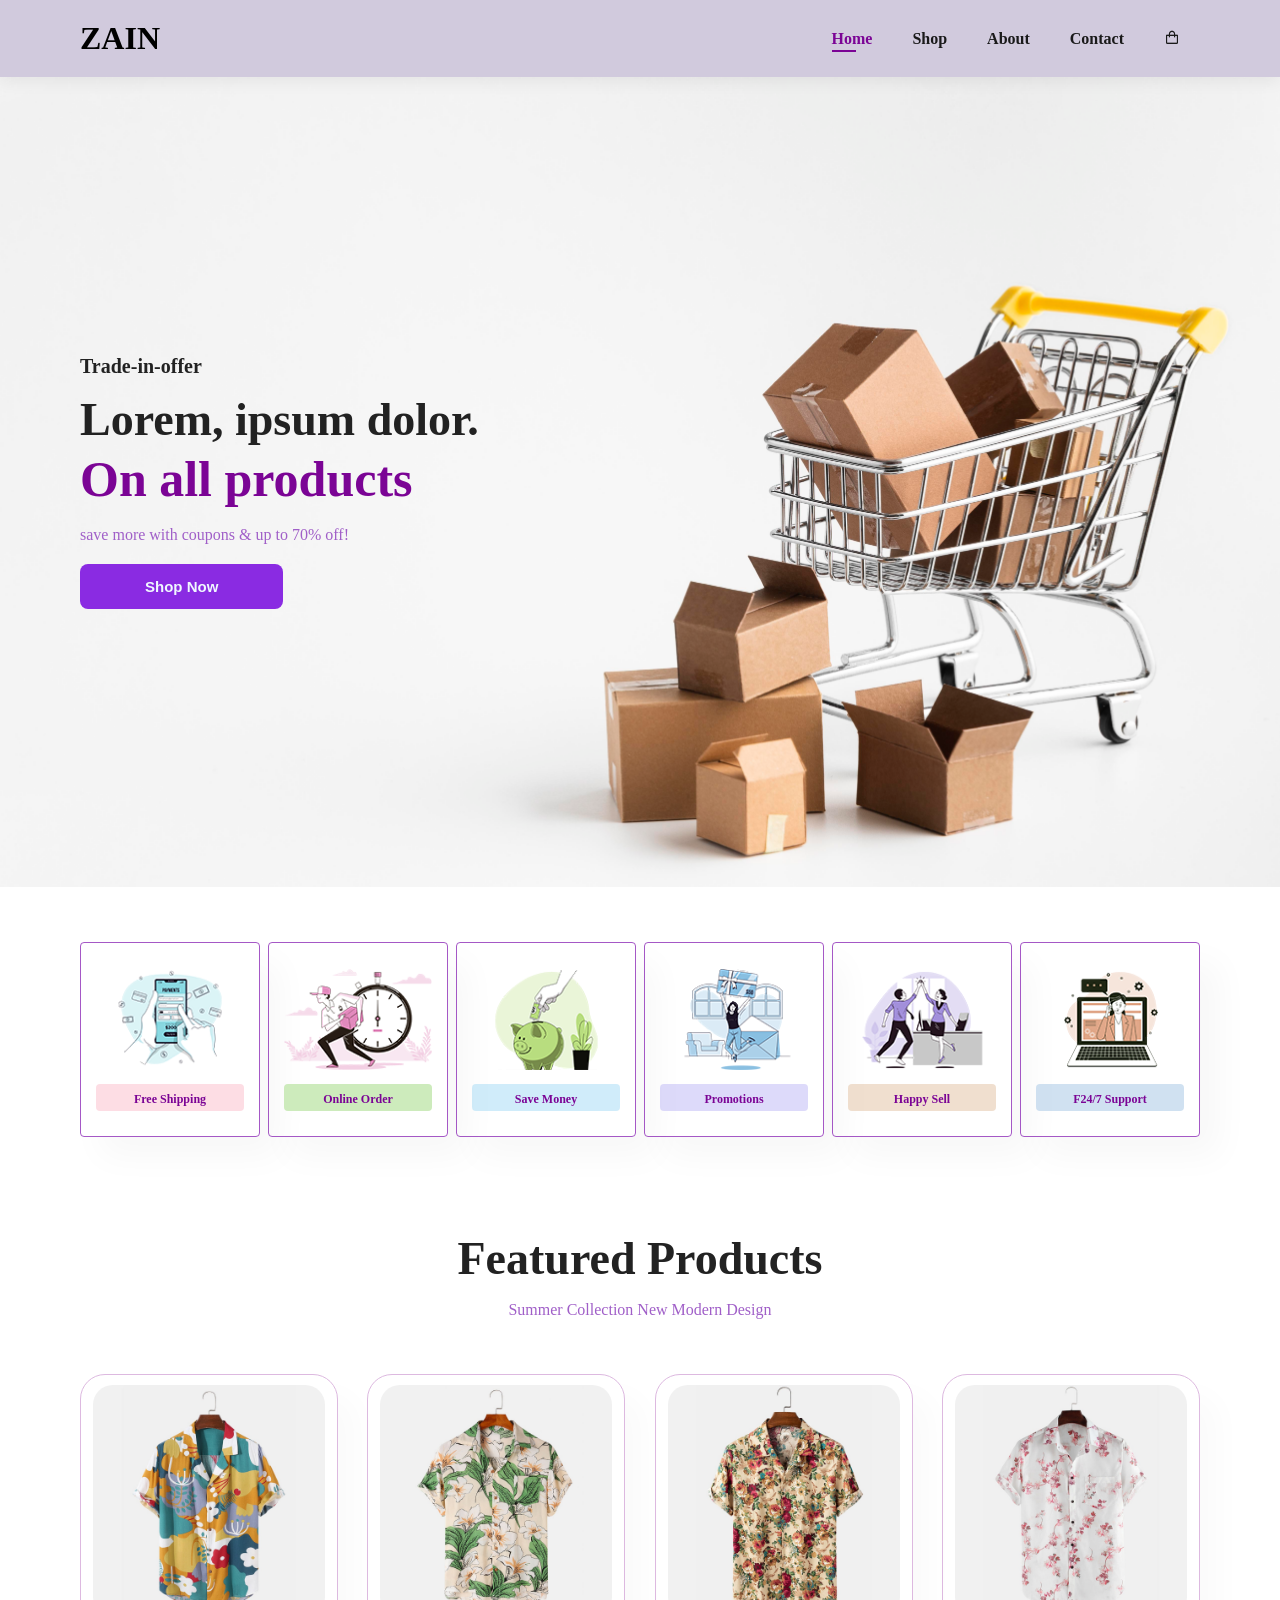
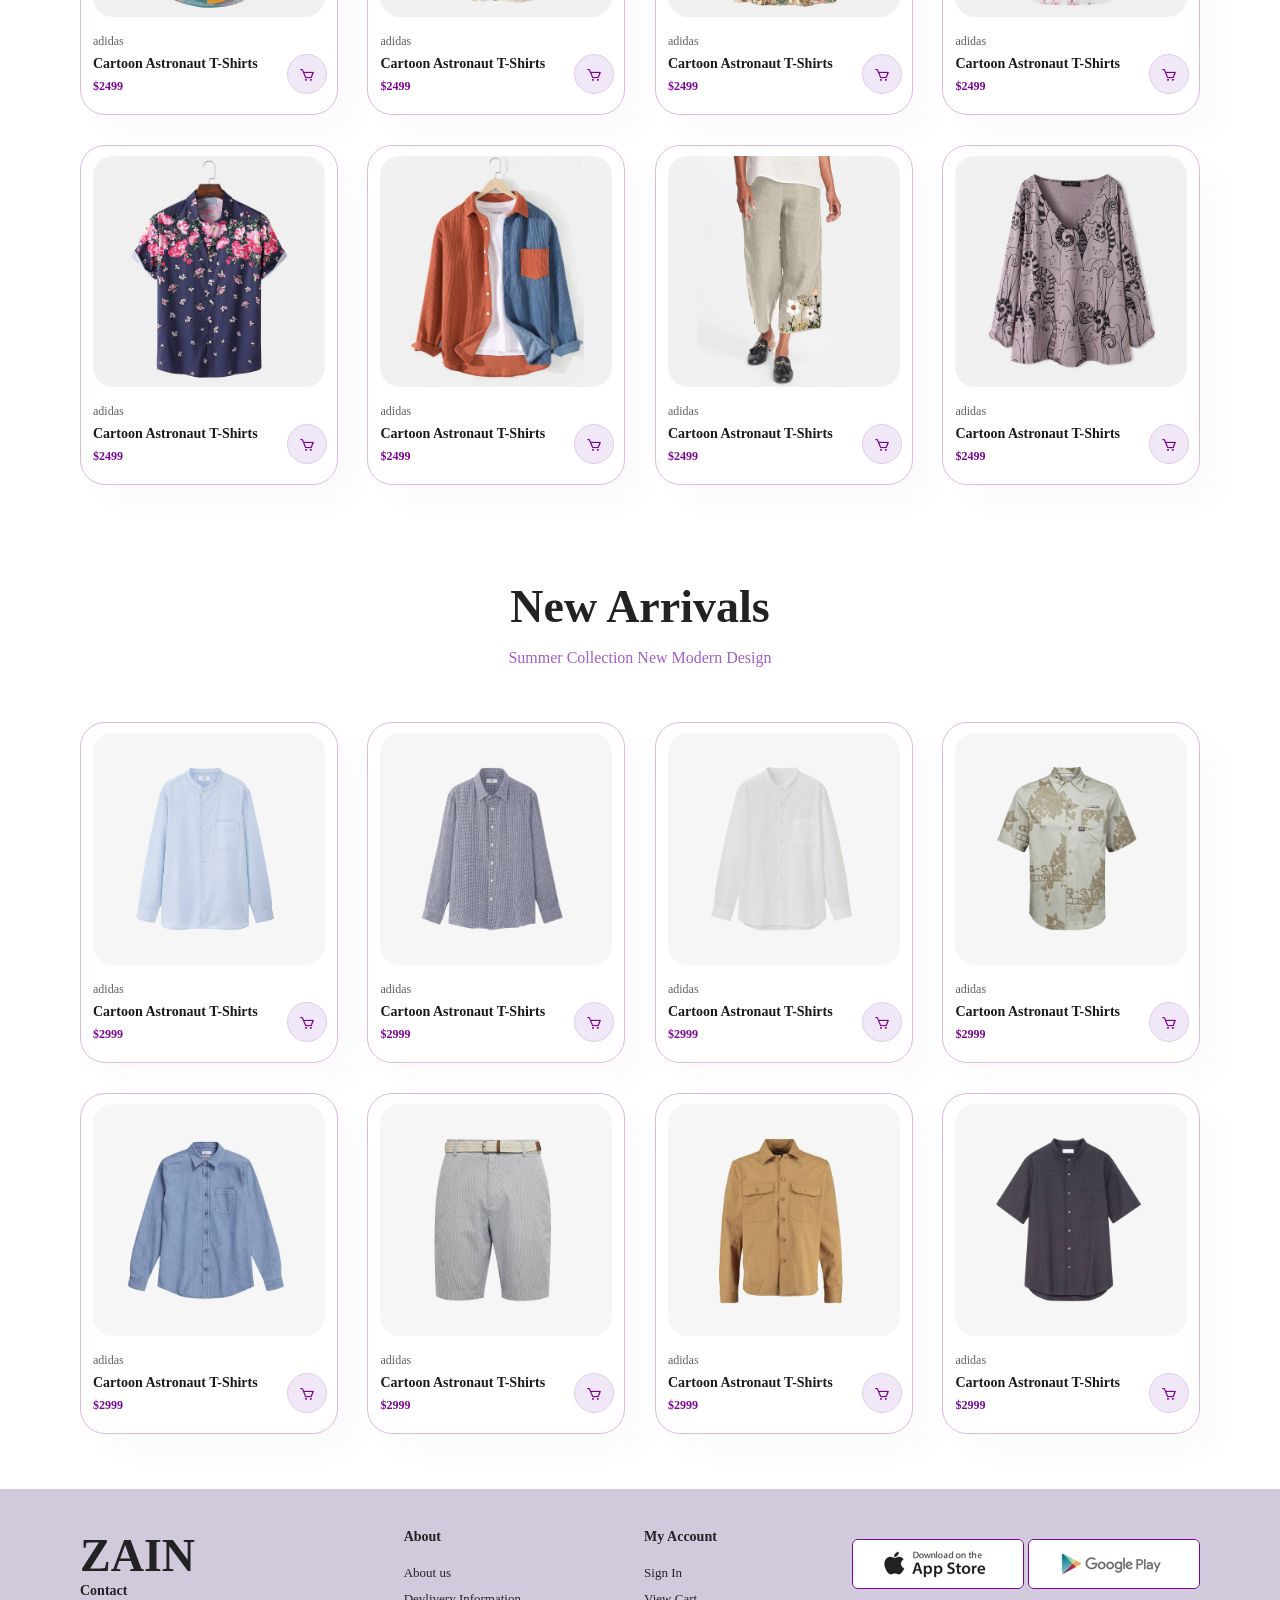
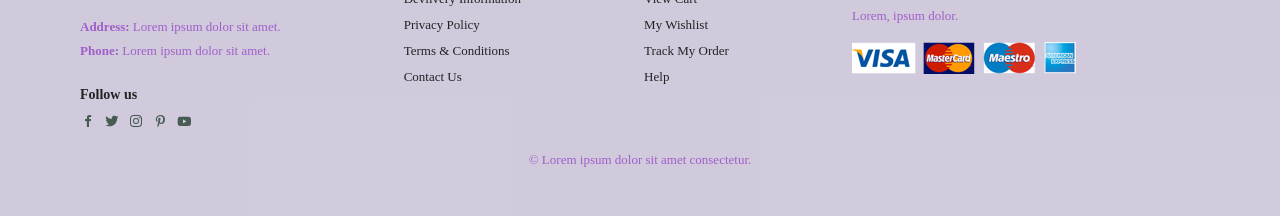
<file: index.html>
<!doctype html>
<html lang="en">
  <head>
    <meta charset="UTF-8" />
    <title>ZAIN STORE - HOME</title>
    <link
      rel="stylesheet"
      href="https://cdn.jsdelivr.net/npm/boxicons@latest/css/boxicons.min.css"
    />
    <link rel="stylesheet" href="style.css" />
  </head>

  <body>
    <section id="header">
      <h3 style="font-size: xx-large">ZAIN</h3>

      <div>
        <ul id="navbar">
          <li><a class="active" href="index.html">Home</a></li>
          <li><a href="shop.html">Shop</a></li>
          <li><a href="about.html">About</a></li>
          <li><a href="contact.html">Contact</a></li>
          <li id="lg-bag">
            <a href="cart.html"><i class="bx bx-shopping-bag"></i></a>
          </li>
          <a href="#" id="close"><i class="bx bx-x"></i></a>
        </ul>
      </div>
      <div id="mobile">
        <a href="cart.html"><i class="bx bx-shopping-bag"></i></a>
        <i id="bar" class="bx bx-menu"></i>
      </div>
    </section>

    <section id="main">
      <h4>Trade-in-offer</h4>
      <h2>Lorem, ipsum dolor.</h2>
      <h1>On all products</h1>
      <p>save more with coupons & up to 70% off!</p>
      <button
        class="btn"
        style="
          background-color: blueviolet;
          border-radius: 8px;
          color: aliceblue;
        "
      >
        Shop Now
      </button>
    </section>

    <section id="feature" class="section-p1">
      <div class="fe-box">
        <img src="img/features/f1.png" alt="" />
        <h6>Free Shipping</h6>
      </div>
      <div class="fe-box">
        <img src="img/features/f2.png" alt="" />
        <h6>Online Order</h6>
      </div>
      <div class="fe-box">
        <img src="img/features/f3.png" alt="" />
        <h6>Save Money</h6>
      </div>
      <div class="fe-box">
        <img src="img/features/f4.png" alt="" />
        <h6>Promotions</h6>
      </div>
      <div class="fe-box">
        <img src="img/features/f5.png" alt="" />
        <h6>Happy Sell</h6>
      </div>
      <div class="fe-box">
        <img src="img/features/f6.png" alt="" />
        <h6>F24/7 Support</h6>
      </div>
    </section>

    <section id="product1" class="section-p1">
      <h2>Featured Products</h2>
      <p>Summer Collection New Modern Design</p>
      <div class="pro-container">
        <div class="pro">
          <img class="shirt" src="img/products/f1.jpg" alt="" />
          <div class="des">
            <span>adidas</span>
            <h5>Cartoon Astronaut T-Shirts</h5>

            <h4>$2499</h4>
          </div>
          <a href="#"><i class="bx bx-cart cart"></i></a>
        </div>
        <div class="pro">
          <img class="shirt" src="img/products/f2.jpg" alt="" />
          <div class="des">
            <span>adidas</span>
            <h5>Cartoon Astronaut T-Shirts</h5>

            <h4>$2499</h4>
          </div>
          <a href="#"><i class="bx bx-cart cart"></i></a>
        </div>
        <div class="pro">
          <img class="shirt" src="img/products/f3.jpg" alt="" />
          <div class="des">
            <span>adidas</span>
            <h5>Cartoon Astronaut T-Shirts</h5>

            <h4>$2499</h4>
          </div>
          <a href="#"><i class="bx bx-cart cart"></i></a>
        </div>
        <div class="pro">
          <img class="shirt" src="img/products/f4.jpg" alt="" />
          <div class="des">
            <span>adidas</span>
            <h5>Cartoon Astronaut T-Shirts</h5>

            <h4>$2499</h4>
          </div>
          <a href="#"><i class="bx bx-cart cart"></i></a>
        </div>
        <div class="pro">
          <img class="shirt" src="img/products/f5.jpg" alt="" />
          <div class="des">
            <span>adidas</span>
            <h5>Cartoon Astronaut T-Shirts</h5>

            <h4>$2499</h4>
          </div>
          <a href="#"><i class="bx bx-cart cart"></i></a>
        </div>
        <div class="pro">
          <img class="shirt" src="img/products/f6.jpg" alt="" />
          <div class="des">
            <span>adidas</span>
            <h5>Cartoon Astronaut T-Shirts</h5>

            <h4>$2499</h4>
          </div>
          <a href="#"><i class="bx bx-cart cart"></i></a>
        </div>
        <div class="pro">
          <img class="shirt" src="img/products/f7.jpg" alt="" />
          <div class="des">
            <span>adidas</span>
            <h5>Cartoon Astronaut T-Shirts</h5>

            <h4>$2499</h4>
          </div>
          <a href="#"><i class="bx bx-cart cart"></i></a>
        </div>
        <div class="pro">
          <img class="shirt" src="img/products/f8.jpg" alt="" />
          <div class="des">
            <span>adidas</span>
            <h5>Cartoon Astronaut T-Shirts</h5>

            <h4>$2499</h4>
          </div>
          <a href="#"><i class="bx bx-cart cart"></i></a>
        </div>
      </div>
    </section>

    <section id="product1" class="section-p1">
      <h2>New Arrivals</h2>
      <p>Summer Collection New Modern Design</p>
      <div class="pro-container">
        <div class="pro">
          <img class="shirt" src="img/products/n1.jpg" alt="" />
          <div class="des">
            <span>adidas</span>
            <h5>Cartoon Astronaut T-Shirts</h5>

            <h4>$2999</h4>
          </div>
          <a href="#"><i class="bx bx-cart cart"></i></a>
        </div>
        <div class="pro">
          <img class="shirt" src="img/products/n2.jpg" alt="" />
          <div class="des">
            <span>adidas</span>
            <h5>Cartoon Astronaut T-Shirts</h5>

            <h4>$2999</h4>
          </div>
          <a href="#"><i class="bx bx-cart cart"></i></a>
        </div>
        <div class="pro">
          <img class="shirt" src="img/products/n3.jpg" alt="" />
          <div class="des">
            <span>adidas</span>
            <h5>Cartoon Astronaut T-Shirts</h5>

            <h4>$2999</h4>
          </div>
          <a href="#"><i class="bx bx-cart cart"></i></a>
        </div>
        <div class="pro">
          <img class="shirt" src="img/products/n4.jpg" alt="" />
          <div class="des">
            <span>adidas</span>
            <h5>Cartoon Astronaut T-Shirts</h5>

            <h4>$2999</h4>
          </div>
          <a href="#"><i class="bx bx-cart cart"></i></a>
        </div>
        <div class="pro">
          <img class="shirt" src="img/products/n5.jpg" alt="" />
          <div class="des">
            <span>adidas</span>
            <h5>Cartoon Astronaut T-Shirts</h5>

            <h4>$2999</h4>
          </div>
          <a href="#"><i class="bx bx-cart cart"></i></a>
        </div>
        <div class="pro">
          <img class="shirt" src="img/products/n6.jpg" alt="" />
          <div class="des">
            <span>adidas</span>
            <h5>Cartoon Astronaut T-Shirts</h5>

            <h4>$2999</h4>
          </div>
          <a href="#"><i class="bx bx-cart cart"></i></a>
        </div>
        <div class="pro">
          <img class="shirt" src="img/products/n7.jpg" alt="" />
          <div class="des">
            <span>adidas</span>
            <h5>Cartoon Astronaut T-Shirts</h5>

            <h4>$2999</h4>
          </div>
          <a href="#"><i class="bx bx-cart cart"></i></a>
        </div>
        <div class="pro">
          <img class="shirt" src="img/products/n8.jpg" alt="" />
          <div class="des">
            <span>adidas</span>
            <h5>Cartoon Astronaut T-Shirts</h5>

            <h4>$2999</h4>
          </div>
          <a href="#"><i class="bx bx-cart cart"></i></a>
        </div>
      </div>
    </section>

    <footer class="section-p1">
      <div class="col">
        <h2>ZAIN</h2>
        <h4>Contact</h4>
        <p><strong>Address:</strong> Lorem ipsum dolor sit amet.</p>
        <p><strong>Phone:</strong> Lorem ipsum dolor sit amet.</p>
        <div class="follow">
          <h4>Follow us</h4>
          <div class="icon">
            <i class="bx bxl-facebook"></i>
            <i class="bx bxl-twitter"></i>
            <i class="bx bxl-instagram"></i>
            <i class="bx bxl-pinterest-alt"></i>
            <i class="bx bxl-youtube"></i>
          </div>
        </div>
      </div>

      <div class="col">
        <h4>About</h4>
        <a href="#">About us</a>
        <a href="#">Devlivery Information</a>
        <a href="#">Privacy Policy</a>
        <a href="#">Terms & Conditions</a>
        <a href="#">Contact Us</a>
      </div>

      <div class="col">
        <h4>My Account</h4>
        <a href="#">Sign In</a>
        <a href="#">View Cart</a>
        <a href="#">My Wishlist</a>
        <a href="#">Track My Order</a>
        <a href="#">Help</a>
      </div>

      <div class="col install">
        <div class="row">
          <img src="./img/pay/app.jpg" alt="" />
          <img src="./img/pay/play.jpg" alt="" />
        </div>
        <p>Lorem, ipsum dolor.</p>
        <img src="./img/pay/pay.png" alt="" />
      </div>

      <div class="copyright">
        <p>© Lorem ipsum dolor sit amet consectetur.</p>
      </div>
    </footer>

    <script src="script.js"></script>
  </body>
</html>
</file>
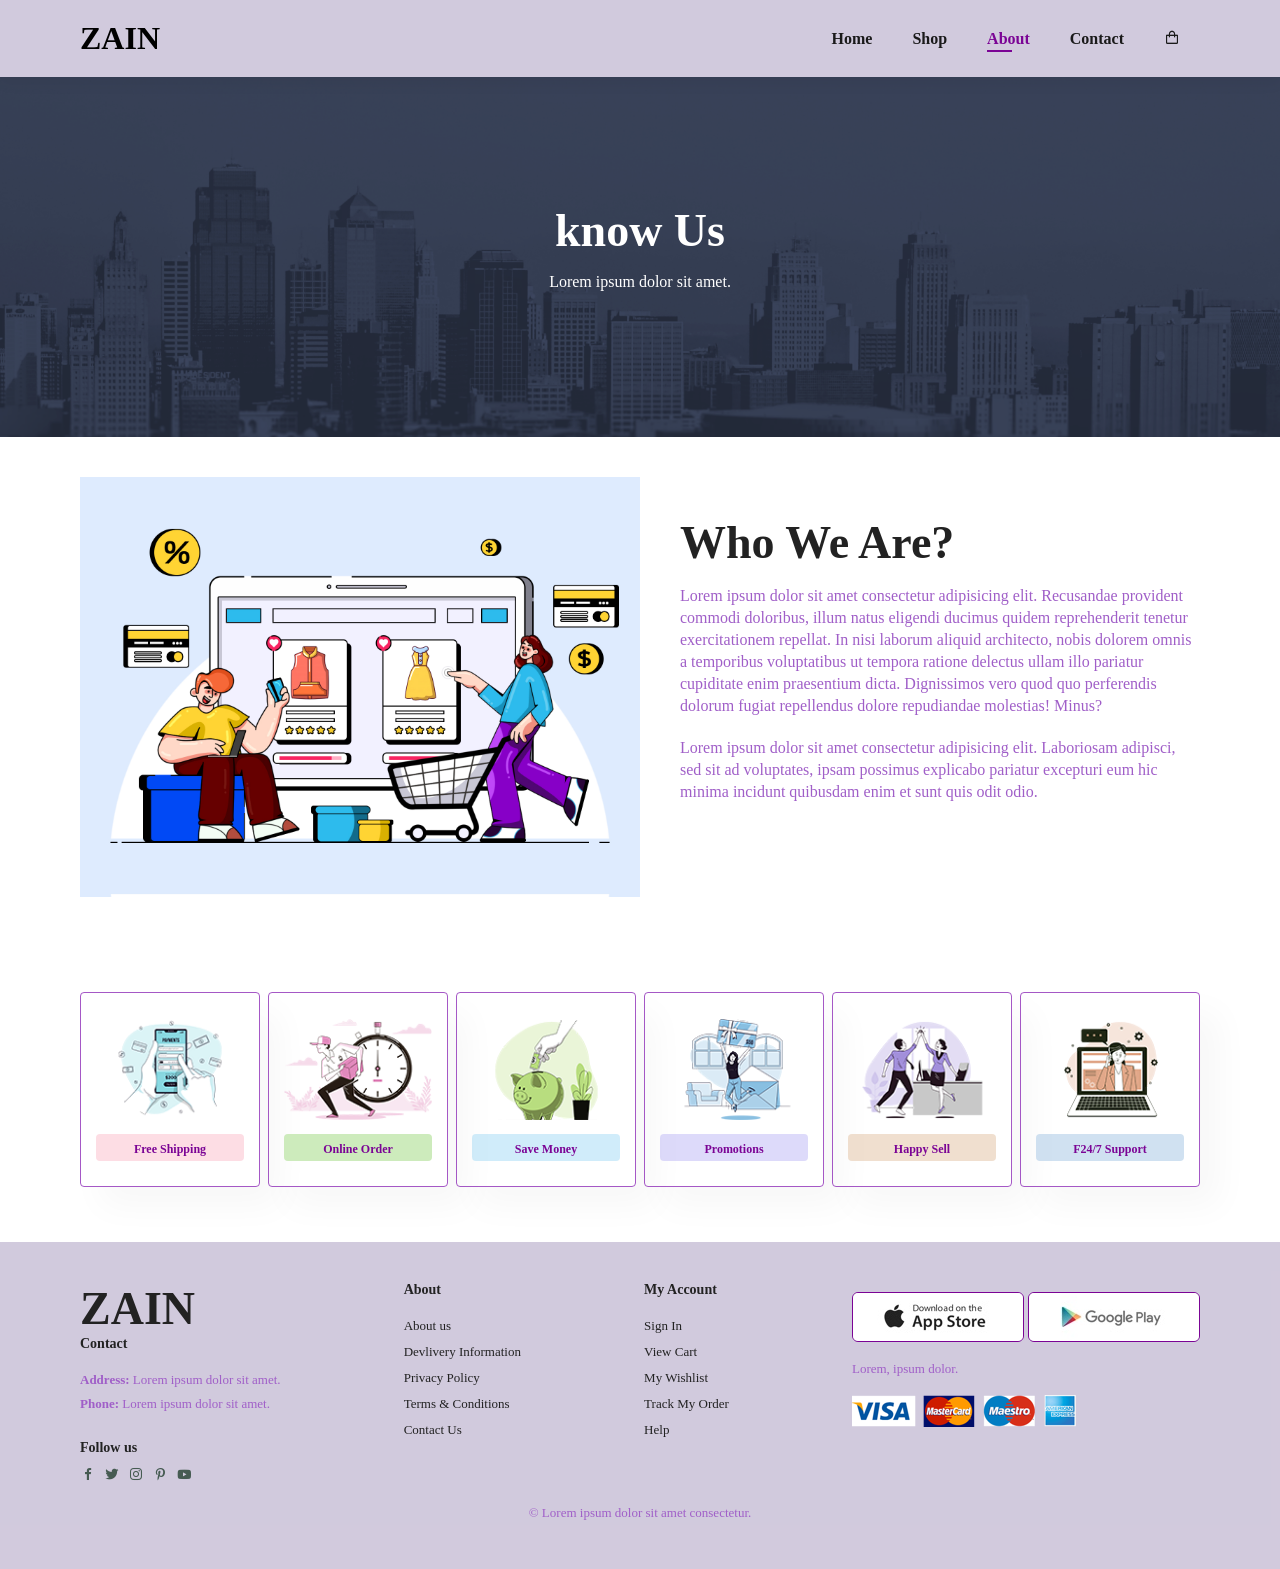
<file: about.html>
<!doctype html>
<html lang="en">
  <head>
    <meta charset="UTF-8" />
    <title>ZAIN STORE - ABOUT</title>
    <link
      rel="stylesheet"
      href="https://cdn.jsdelivr.net/npm/boxicons@latest/css/boxicons.min.css"
    />
    <link rel="stylesheet" href="style.css" />
  </head>

  <body>
    <section id="header">
      <h3 style="font-size: xx-large">ZAIN</h3>

      <div>
        <ul id="navbar">
          <li><a href="index.html">Home</a></li>
          <li><a href="shop.html">Shop</a></li>
          <li><a class="active" href="about.html">About</a></li>
          <li><a href="contact.html">Contact</a></li>
          <li id="lg-bag">
            <a href="cart.html"><i class="bx bx-shopping-bag"></i></a>
          </li>
          <a href="#" id="close"><i class="bx bx-x"></i></a>
        </ul>
      </div>
      <div id="mobile">
        <a href="cart.html"><i class="bx bx-shopping-bag"></i></a>
        <i id="bar" class="bx bx-menu"></i>
      </div>
    </section>

    <section id="page-header" class="about-header">
      <h2>know Us</h2>
      <p>Lorem ipsum dolor sit amet.</p>
    </section>

    <section id="about-head" class="section-p1">
      <img src="./img/about/a6.jpg" alt="" />
      <div>
        <h2>Who We Are?</h2>
        <p>
          Lorem ipsum dolor sit amet consectetur adipisicing elit. Recusandae
          provident commodi doloribus, illum natus eligendi ducimus quidem
          reprehenderit tenetur exercitationem repellat. In nisi laborum aliquid
          architecto, nobis dolorem omnis a temporibus voluptatibus ut tempora
          ratione delectus ullam illo pariatur cupiditate enim praesentium
          dicta. Dignissimos vero quod quo perferendis dolorum fugiat
          repellendus dolore repudiandae molestias! Minus?
        </p>

        <p title="">
          Lorem ipsum dolor sit amet consectetur adipisicing elit. Laboriosam
          adipisci, sed sit ad voluptates, ipsam possimus explicabo pariatur
          excepturi eum hic minima incidunt quibusdam enim et sunt quis odit
          odio.
        </p>

        <br /><br />
      </div>
    </section>

    <section id="feature" class="section-p1">
      <div class="fe-box">
        <img src="img/features/f1.png" alt="" />
        <h6>Free Shipping</h6>
      </div>
      <div class="fe-box">
        <img src="img/features/f2.png" alt="" />
        <h6>Online Order</h6>
      </div>
      <div class="fe-box">
        <img src="img/features/f3.png" alt="" />
        <h6>Save Money</h6>
      </div>
      <div class="fe-box">
        <img src="img/features/f4.png" alt="" />
        <h6>Promotions</h6>
      </div>
      <div class="fe-box">
        <img src="img/features/f5.png" alt="" />
        <h6>Happy Sell</h6>
      </div>
      <div class="fe-box">
        <img src="img/features/f6.png" alt="" />
        <h6>F24/7 Support</h6>
      </div>
    </section>

    <footer class="section-p1">
      <div class="col">
        <h2>ZAIN</h2>
        <h4>Contact</h4>
        <p><strong>Address:</strong> Lorem ipsum dolor sit amet.</p>
        <p><strong>Phone:</strong> Lorem ipsum dolor sit amet.</p>
        <div class="follow">
          <h4>Follow us</h4>
          <div class="icon">
            <i class="bx bxl-facebook"></i>
            <i class="bx bxl-twitter"></i>
            <i class="bx bxl-instagram"></i>
            <i class="bx bxl-pinterest-alt"></i>
            <i class="bx bxl-youtube"></i>
          </div>
        </div>
      </div>

      <div class="col">
        <h4>About</h4>
        <a href="#">About us</a>
        <a href="#">Devlivery Information</a>
        <a href="#">Privacy Policy</a>
        <a href="#">Terms & Conditions</a>
        <a href="#">Contact Us</a>
      </div>

      <div class="col">
        <h4>My Account</h4>
        <a href="#">Sign In</a>
        <a href="#">View Cart</a>
        <a href="#">My Wishlist</a>
        <a href="#">Track My Order</a>
        <a href="#">Help</a>
      </div>

      <div class="col install">
        <div class="row">
          <img src="./img/pay/app.jpg" alt="" />
          <img src="./img/pay/play.jpg" alt="" />
        </div>
        <p>Lorem, ipsum dolor.</p>
        <img src="./img/pay/pay.png" alt="" />
      </div>

      <div class="copyright">
        <p>© Lorem ipsum dolor sit amet consectetur.</p>
      </div>
    </footer>

    <script src="script.js"></script>
  </body>
</html>
</file>
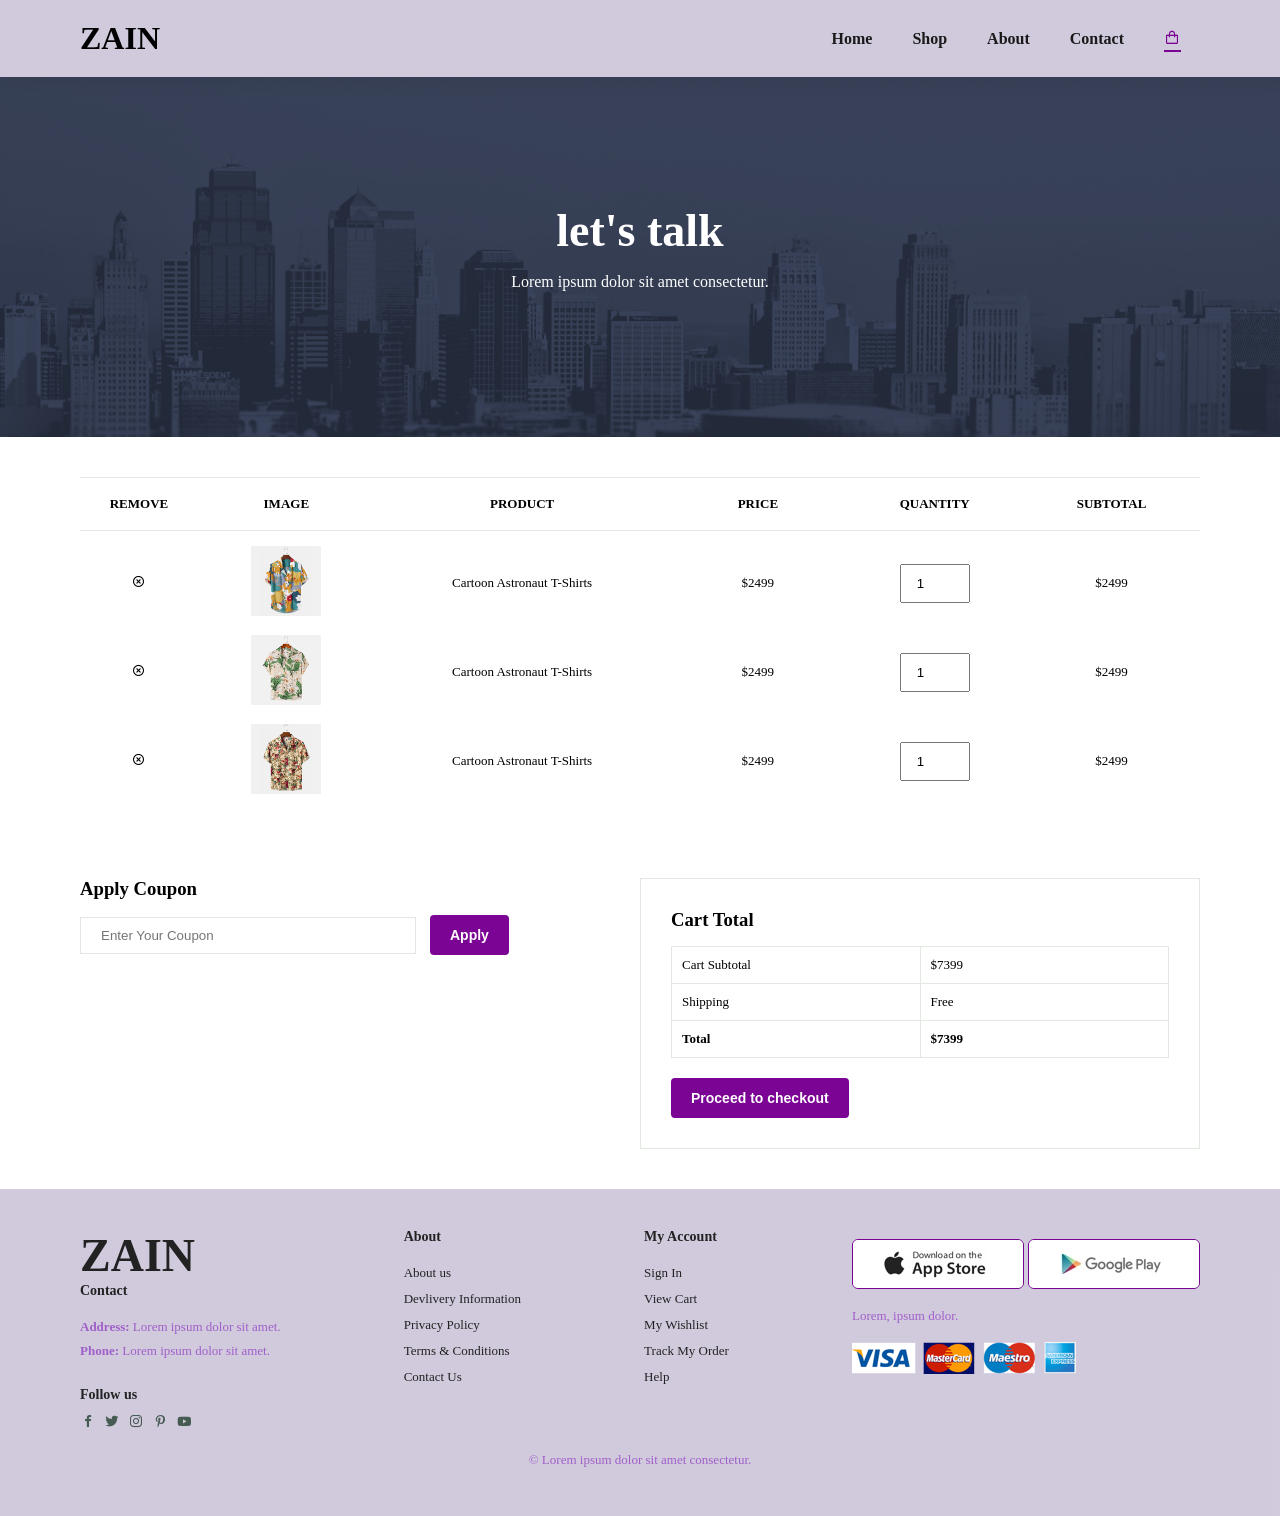
<file: cart.html>
<!doctype html>
<html lang="en">
  <head>
    <meta charset="UTF-8" />
    <title>ZAIN STORE - CART</title>
    <link
      rel="stylesheet"
      href="https://cdn.jsdelivr.net/npm/boxicons@latest/css/boxicons.min.css"
    />
    <link rel="stylesheet" href="style.css" />
  </head>

  <body>
    <section id="header">
      <h3 style="font-size: xx-large">ZAIN</h3>

      <div>
        <ul id="navbar">
          <li><a href="index.html">Home</a></li>
          <li><a href="shop.html">Shop</a></li>
          <li><a href="about.html">About</a></li>
          <li><a href="contact.html">Contact</a></li>
          <li id="lg-bag">
            <a class="active" href="cart.html"
              ><i class="bx bx-shopping-bag"></i
            ></a>
          </li>
          <a href="#" id="close"><i class="bx bx-x"></i></a>
        </ul>
      </div>
      <div id="mobile">
        <a href="cart.html"><i class="bx bx-shopping-bag"></i></a>
        <i id="bar" class="bx bx-menu"></i>
      </div>
    </section>

    <section id="page-header" class="about-header">
      <h2>let's talk</h2>
      <p>Lorem ipsum dolor sit amet consectetur.</p>
    </section>

    <section id="cart" class="section-p1">
      <table width="100%">
        <thead>
          <tr>
            <td>Remove</td>
            <td>Image</td>
            <td>Product</td>
            <td>Price</td>
            <td>Quantity</td>
            <td>subtotal</td>
          </tr>
        </thead>
        <tbody>
          <tr>
            <td><i class="bx bx-x-circle"></i></td>
            <td><img src="./img/products/f1.jpg" alt="" /></td>
            <td>Cartoon Astronaut T-Shirts</td>
            <td>$2499</td>
            <td><input type="number" value="1" /></td>
            <td>$2499</td>
          </tr>
          <tr>
            <td><i class="bx bx-x-circle"></i></td>
            <td><img src="./img/products/f2.jpg" alt="" /></td>
            <td>Cartoon Astronaut T-Shirts</td>
            <td>$2499</td>
            <td><input type="number" value="1" /></td>
            <td>$2499</td>
          </tr>
          <tr>
            <td><i class="bx bx-x-circle"></i></td>
            <td><img src="./img/products/f3.jpg" alt="" /></td>
            <td>Cartoon Astronaut T-Shirts</td>
            <td>$2499</td>
            <td><input type="number" value="1" /></td>
            <td>$2499</td>
          </tr>
        </tbody>
      </table>
    </section>

    <section id="cart-add" class="section-p1">
      <div id="coupon">
        <h3>Apply Coupon</h3>
        <div>
          <input type="text" placeholder="Enter Your Coupon" />
          <button class="normal">Apply</button>
        </div>
      </div>

      <div id="subtotal">
        <h3>Cart Total</h3>
        <table>
          <tr>
            <td>Cart Subtotal</td>
            <td>$7399</td>
          </tr>
          <tr>
            <td>Shipping</td>
            <td>Free</td>
          </tr>
          <tr>
            <td><strong>Total</strong></td>
            <td><strong>$7399</strong></td>
          </tr>
        </table>
        <button class="normal">Proceed to checkout</button>
      </div>
    </section>

    <footer class="section-p1">
      <div class="col">
        <h2>ZAIN</h2>
        <h4>Contact</h4>
        <p><strong>Address:</strong> Lorem ipsum dolor sit amet.</p>
        <p><strong>Phone:</strong> Lorem ipsum dolor sit amet.</p>
        <div class="follow">
          <h4>Follow us</h4>
          <div class="icon">
            <i class="bx bxl-facebook"></i>
            <i class="bx bxl-twitter"></i>
            <i class="bx bxl-instagram"></i>
            <i class="bx bxl-pinterest-alt"></i>
            <i class="bx bxl-youtube"></i>
          </div>
        </div>
      </div>

      <div class="col">
        <h4>About</h4>
        <a href="#">About us</a>
        <a href="#">Devlivery Information</a>
        <a href="#">Privacy Policy</a>
        <a href="#">Terms & Conditions</a>
        <a href="#">Contact Us</a>
      </div>

      <div class="col">
        <h4>My Account</h4>
        <a href="#">Sign In</a>
        <a href="#">View Cart</a>
        <a href="#">My Wishlist</a>
        <a href="#">Track My Order</a>
        <a href="#">Help</a>
      </div>

      <div class="col install">
        <div class="row">
          <img src="./img/pay/app.jpg" alt="" />
          <img src="./img/pay/play.jpg" alt="" />
        </div>
        <p>Lorem, ipsum dolor.</p>
        <img src="./img/pay/pay.png" alt="" />
      </div>

      <div class="copyright">
        <p>© Lorem ipsum dolor sit amet consectetur.</p>
      </div>
    </footer>

    <script src="script.js"></script>
  </body>
</html>
</file>
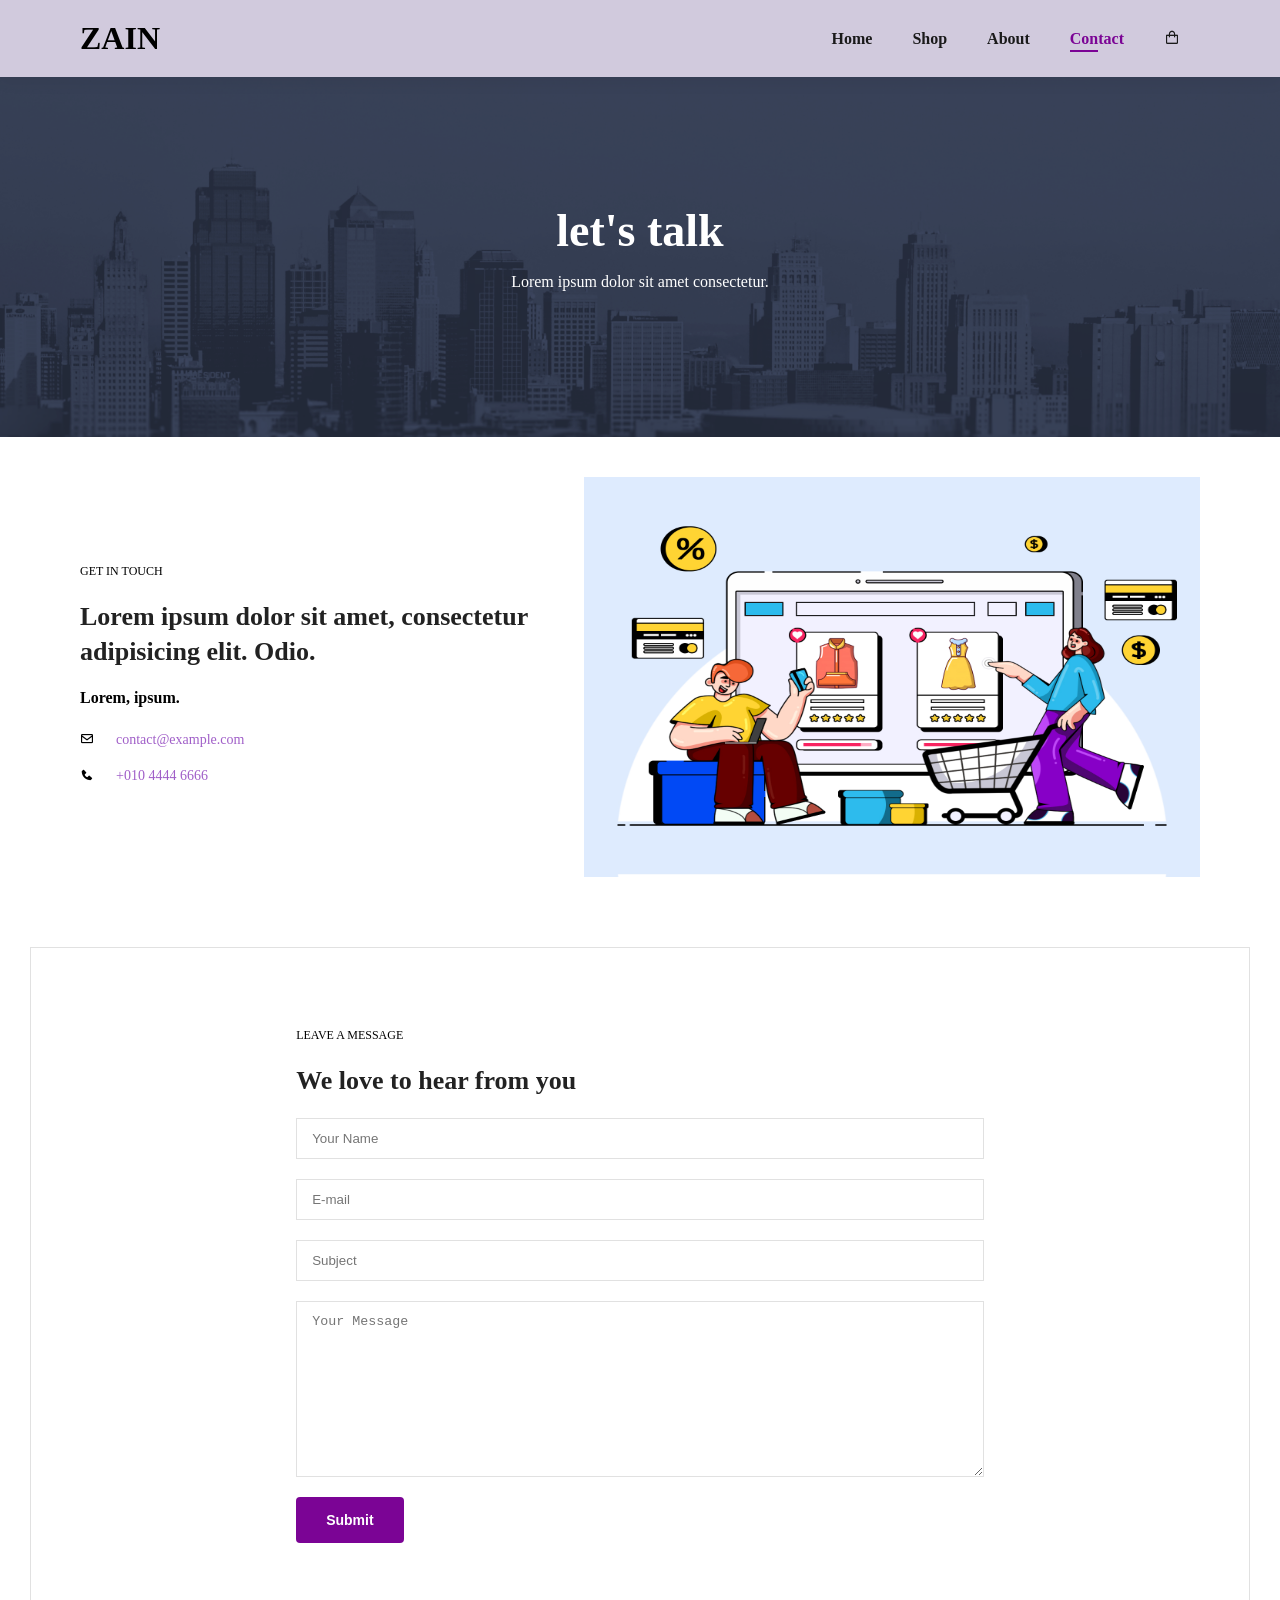
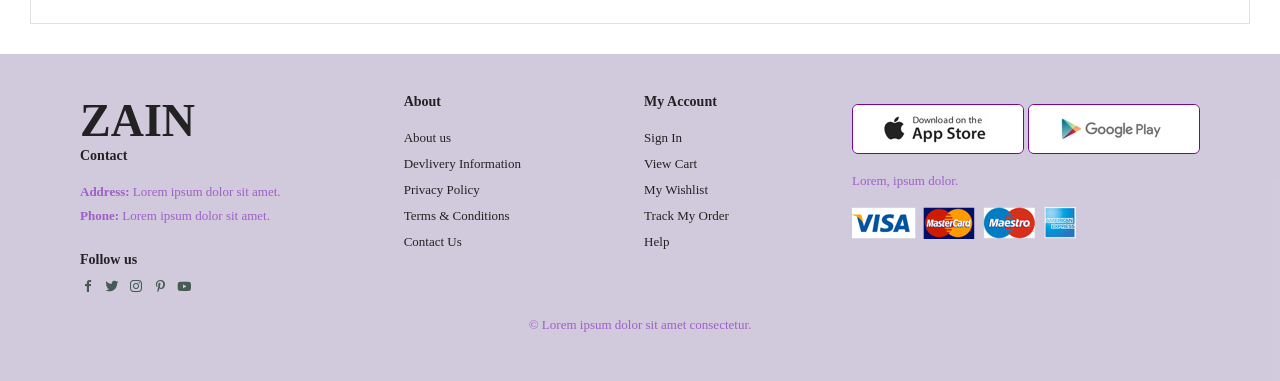
<file: contact.html>
<!doctype html>
<html lang="en">
  <head>
    <meta charset="UTF-8" />
    <title>ZAIN STORE - CONTACT</title>
    <link
      rel="stylesheet"
      href="https://cdn.jsdelivr.net/npm/boxicons@latest/css/boxicons.min.css"
    />
    <link rel="stylesheet" href="style.css" />
  </head>

  <body>
    <section id="header">
      <h3 style="font-size: xx-large">ZAIN</h3>

      <div>
        <ul id="navbar">
          <li><a href="index.html">Home</a></li>
          <li><a href="shop.html">Shop</a></li>
          <li><a href="about.html">About</a></li>
          <li><a class="active" href="contact.html">Contact</a></li>
          <li id="lg-bag">
            <a href="cart.html"><i class="bx bx-shopping-bag"></i></a>
          </li>
          <a href="#" id="close"><i class="bx bx-x"></i></a>
        </ul>
      </div>
      <div id="mobile">
        <a href="cart.html"><i class="bx bx-shopping-bag"></i></a>
        <i id="bar" class="bx bx-menu"></i>
      </div>
    </section>

    <section id="page-header" class="about-header">
      <h2>let's talk</h2>
      <p>Lorem ipsum dolor sit amet consectetur.</p>
    </section>

    <section id="contact-details" class="section-p1">
      <div class="details">
        <span>GET IN TOUCH</span>
        <h2>Lorem ipsum dolor sit amet, consectetur adipisicing elit. Odio.</h2>
        <h3>Lorem, ipsum.</h3>
        <div>
          <li>
            <i class="bx bx-envelope"></i>
            <p>contact@example.com</p>
          </li>
          <li>
            <i class="bx bxs-phone"></i>
            <p>+010 4444 6666</p>
          </li>
        </div>
      </div>

      <img class="map" src="./img/about/a6.jpg" alt="" />
    </section>

    <section id="form-details">
      <form action="">
        <span>LEAVE A MESSAGE</span>
        <h2>We love to hear from you</h2>
        <input type="text" placeholder="Your Name" />
        <input type="text" placeholder="E-mail" />
        <input type="text" placeholder="Subject" />
        <textarea
          name=""
          id=""
          cols="30"
          rows="10"
          placeholder="Your Message"
        ></textarea>
        <button class="normal">Submit</button>
      </form>
    </section>

    <footer class="section-p1">
      <div class="col">
        <h2>ZAIN</h2>
        <h4>Contact</h4>
        <p><strong>Address:</strong> Lorem ipsum dolor sit amet.</p>
        <p><strong>Phone:</strong> Lorem ipsum dolor sit amet.</p>
        <div class="follow">
          <h4>Follow us</h4>
          <div class="icon">
            <i class="bx bxl-facebook"></i>
            <i class="bx bxl-twitter"></i>
            <i class="bx bxl-instagram"></i>
            <i class="bx bxl-pinterest-alt"></i>
            <i class="bx bxl-youtube"></i>
          </div>
        </div>
      </div>

      <div class="col">
        <h4>About</h4>
        <a href="#">About us</a>
        <a href="#">Devlivery Information</a>
        <a href="#">Privacy Policy</a>
        <a href="#">Terms & Conditions</a>
        <a href="#">Contact Us</a>
      </div>

      <div class="col">
        <h4>My Account</h4>
        <a href="#">Sign In</a>
        <a href="#">View Cart</a>
        <a href="#">My Wishlist</a>
        <a href="#">Track My Order</a>
        <a href="#">Help</a>
      </div>

      <div class="col install">
        <div class="row">
          <img src="./img/pay/app.jpg" alt="" />
          <img src="./img/pay/play.jpg" alt="" />
        </div>
        <p>Lorem, ipsum dolor.</p>
        <img src="./img/pay/pay.png" alt="" />
      </div>

      <div class="copyright">
        <p>© Lorem ipsum dolor sit amet consectetur.</p>
      </div>
    </footer>

    <script src="script.js"></script>
  </body>
</html>
</file>
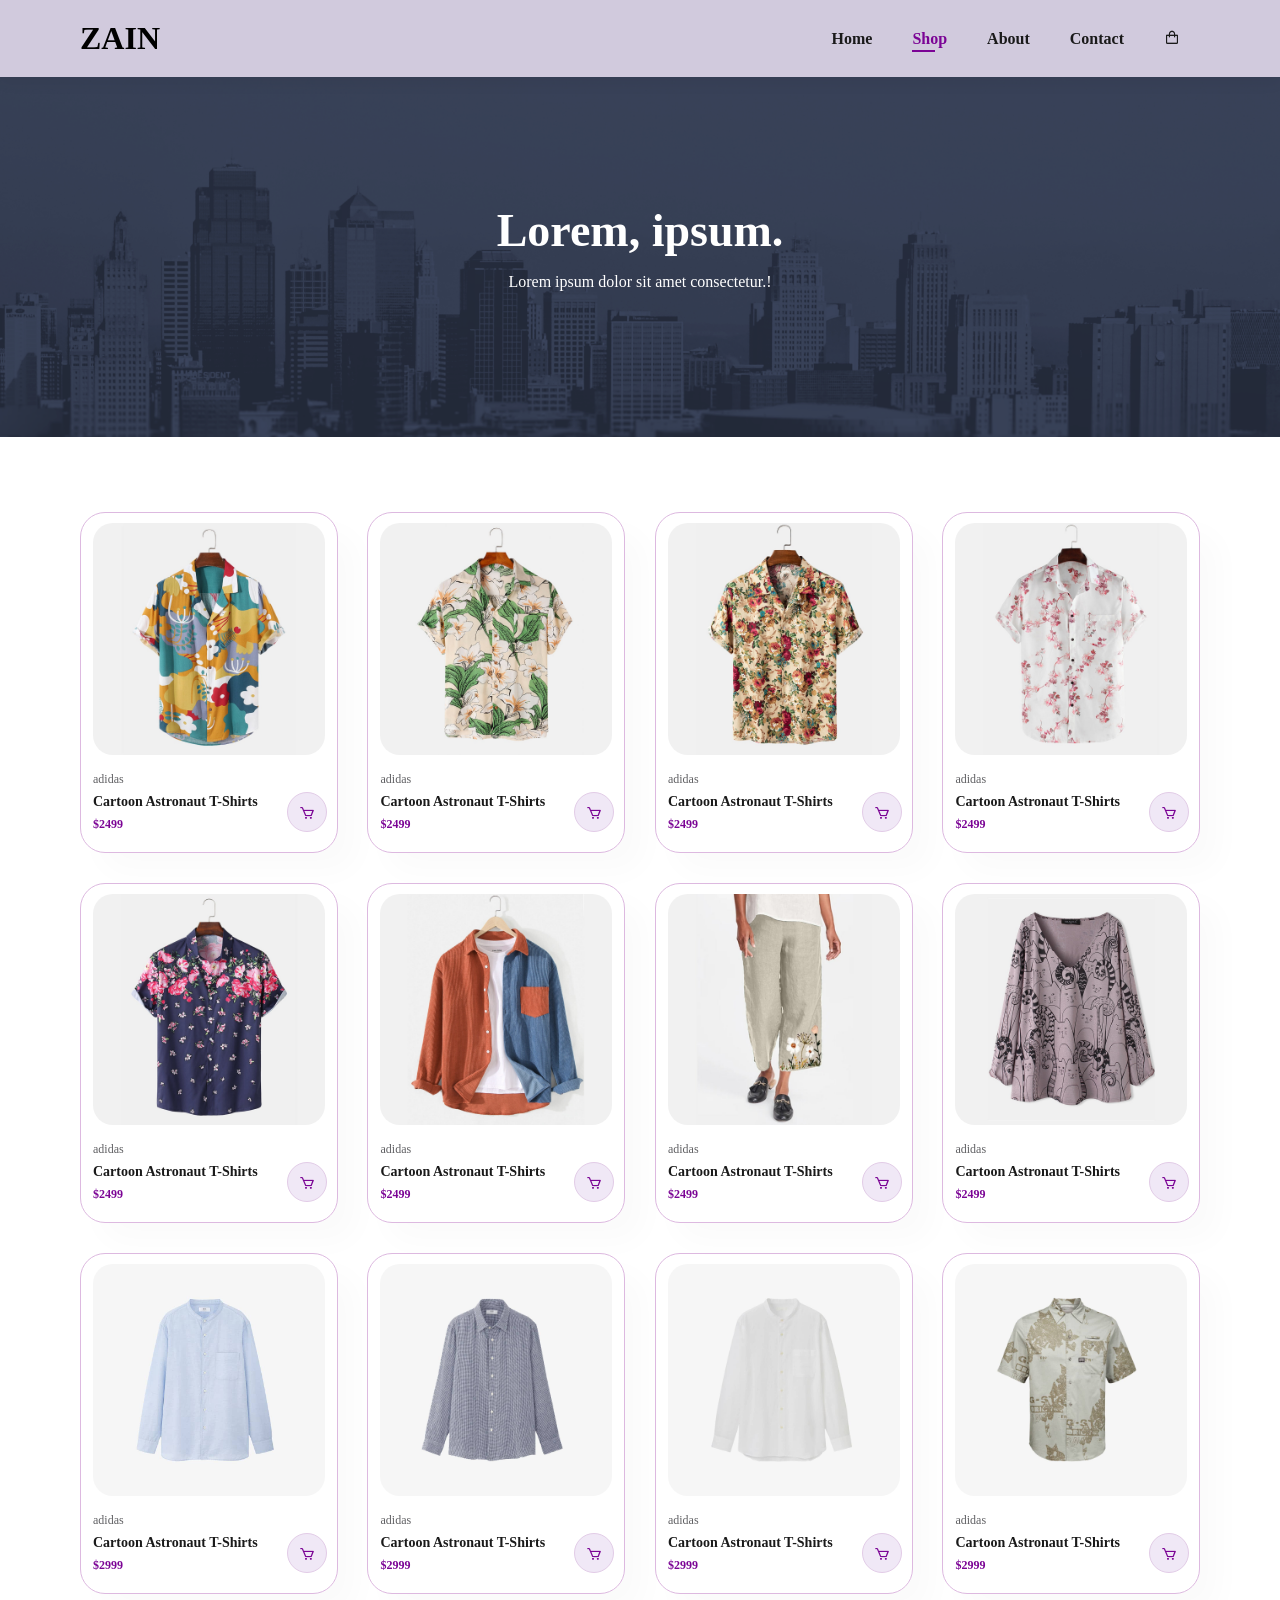
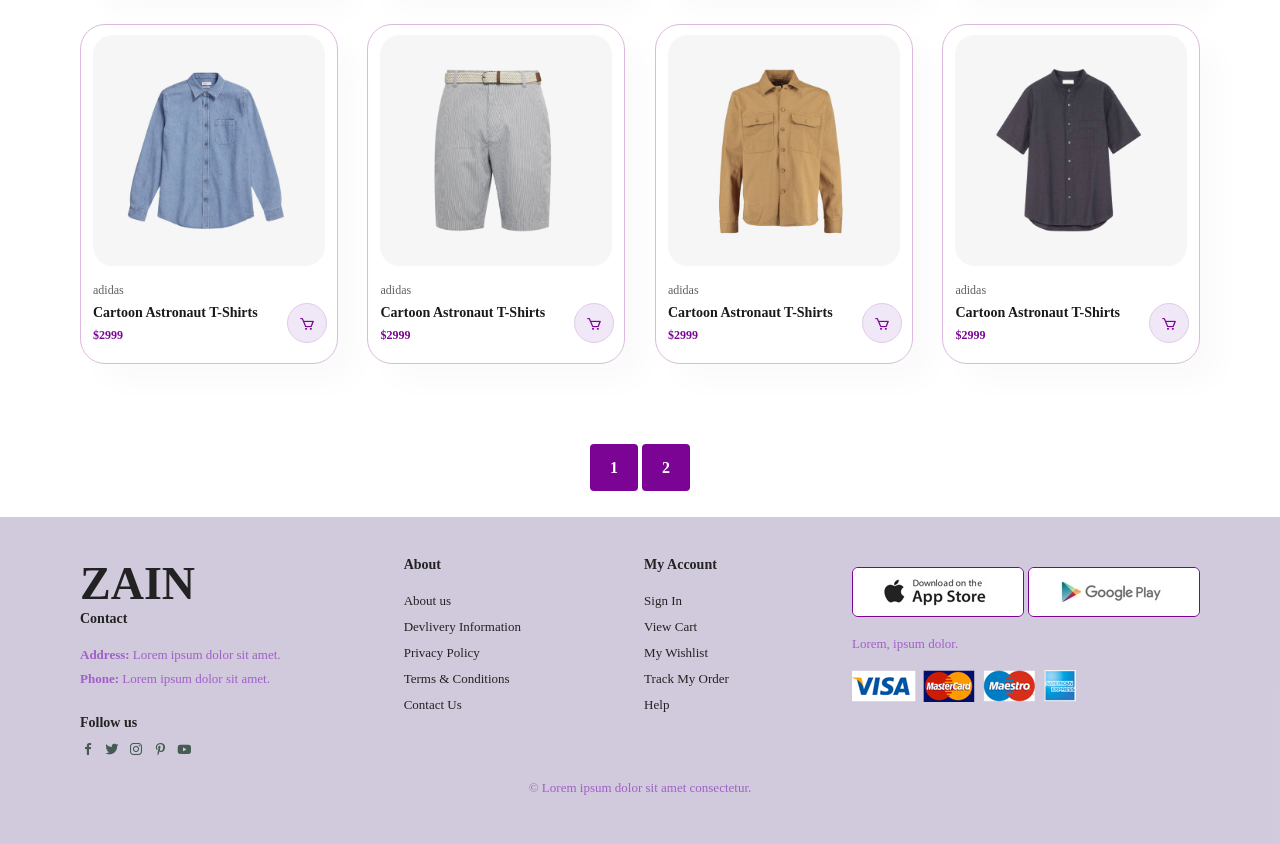
<file: shop.html>
<!doctype html>
<html lang="en">
  <head>
    <meta charset="UTF-8" />
    <title>ZAIN STORE - SHOP</title>
    <link
      rel="stylesheet"
      href="https://cdn.jsdelivr.net/npm/boxicons@latest/css/boxicons.min.css"
    />
    <link rel="stylesheet" href="style.css" />
  </head>

  <body>
    <section id="header">
      <h3 style="font-size: xx-large">ZAIN</h3>

      <div>
        <ul id="navbar">
          <li><a href="index.html">Home</a></li>
          <li><a class="active" href="shop.html">Shop</a></li>
          <li><a href="about.html">About</a></li>
          <li><a href="contact.html">Contact</a></li>
          <li id="lg-bag">
            <a href="cart.html"><i class="bx bx-shopping-bag"></i></a>
          </li>
          <a href="#" id="close"><i class="bx bx-x"></i></a>
        </ul>
      </div>
      <div id="mobile">
        <a href="cart.html"><i class="bx bx-shopping-bag"></i></a>
        <i id="bar" class="bx bx-menu"></i>
      </div>
    </section>

    <section id="page-header">
      <h2>Lorem, ipsum.</h2>
      <p>Lorem ipsum dolor sit amet consectetur.!</p>
    </section>

    <section id="product1" class="section-p1">
      <div class="pro-container">
        <div class="pro" onclick="window.location.href = 'sproduct.html'">
          <img class="shirt" src="img/products/f1.jpg" alt="" />
          <div class="des">
            <span>adidas</span>
            <h5>Cartoon Astronaut T-Shirts</h5>
            <h4>$2499</h4>
          </div>
          <a href="#"><i class="bx bx-cart cart"></i></a>
        </div>
        <div class="pro">
          <img class="shirt" src="img/products/f2.jpg" alt="" />
          <div class="des">
            <span>adidas</span>
            <h5>Cartoon Astronaut T-Shirts</h5>
            <h4>$2499</h4>
          </div>
          <a href="#"><i class="bx bx-cart cart"></i></a>
        </div>
        <div class="pro">
          <img class="shirt" src="img/products/f3.jpg" alt="" />
          <div class="des">
            <span>adidas</span>
            <h5>Cartoon Astronaut T-Shirts</h5>
            <h4>$2499</h4>
          </div>
          <a href="#"><i class="bx bx-cart cart"></i></a>
        </div>
        <div class="pro">
          <img class="shirt" src="img/products/f4.jpg" alt="" />
          <div class="des">
            <span>adidas</span>
            <h5>Cartoon Astronaut T-Shirts</h5>
            <h4>$2499</h4>
          </div>
          <a href="#"><i class="bx bx-cart cart"></i></a>
        </div>
        <div class="pro">
          <img class="shirt" src="img/products/f5.jpg" alt="" />
          <div class="des">
            <span>adidas</span>
            <h5>Cartoon Astronaut T-Shirts</h5>
            <h4>$2499</h4>
          </div>
          <a href="#"><i class="bx bx-cart cart"></i></a>
        </div>
        <div class="pro">
          <img class="shirt" src="img/products/f6.jpg" alt="" />
          <div class="des">
            <span>adidas</span>
            <h5>Cartoon Astronaut T-Shirts</h5>
            <h4>$2499</h4>
          </div>
          <a href="#"><i class="bx bx-cart cart"></i></a>
        </div>
        <div class="pro">
          <img class="shirt" src="img/products/f7.jpg" alt="" />
          <div class="des">
            <span>adidas</span>
            <h5>Cartoon Astronaut T-Shirts</h5>
            <h4>$2499</h4>
          </div>
          <a href="#"><i class="bx bx-cart cart"></i></a>
        </div>
        <div class="pro">
          <img class="shirt" src="img/products/f8.jpg" alt="" />
          <div class="des">
            <span>adidas</span>
            <h5>Cartoon Astronaut T-Shirts</h5>
            <h4>$2499</h4>
          </div>
          <a href="#"><i class="bx bx-cart cart"></i></a>
        </div>

        <div class="pro">
          <img class="shirt" src="img/products/n1.jpg" alt="" />
          <div class="des">
            <span>adidas</span>
            <h5>Cartoon Astronaut T-Shirts</h5>
            <h4>$2999</h4>
          </div>
          <a href="#"><i class="bx bx-cart cart"></i></a>
        </div>
        <div class="pro">
          <img class="shirt" src="img/products/n2.jpg" alt="" />
          <div class="des">
            <span>adidas</span>
            <h5>Cartoon Astronaut T-Shirts</h5>
            <h4>$2999</h4>
          </div>
          <a href="#"><i class="bx bx-cart cart"></i></a>
        </div>
        <div class="pro">
          <img class="shirt" src="img/products/n3.jpg" alt="" />
          <div class="des">
            <span>adidas</span>
            <h5>Cartoon Astronaut T-Shirts</h5>
            <h4>$2999</h4>
          </div>
          <a href="#"><i class="bx bx-cart cart"></i></a>
        </div>
        <div class="pro">
          <img class="shirt" src="img/products/n4.jpg" alt="" />
          <div class="des">
            <span>adidas</span>
            <h5>Cartoon Astronaut T-Shirts</h5>
            <h4>$2999</h4>
          </div>
          <a href="#"><i class="bx bx-cart cart"></i></a>
        </div>
        <div class="pro">
          <img class="shirt" src="img/products/n5.jpg" alt="" />
          <div class="des">
            <span>adidas</span>
            <h5>Cartoon Astronaut T-Shirts</h5>
            <h4>$2999</h4>
          </div>
          <a href="#"><i class="bx bx-cart cart"></i></a>
        </div>
        <div class="pro">
          <img class="shirt" src="img/products/n6.jpg" alt="" />
          <div class="des">
            <span>adidas</span>
            <h5>Cartoon Astronaut T-Shirts</h5>
            <h4>$2999</h4>
          </div>
          <a href="#"><i class="bx bx-cart cart"></i></a>
        </div>
        <div class="pro">
          <img class="shirt" src="img/products/n7.jpg" alt="" />
          <div class="des">
            <span>adidas</span>
            <h5>Cartoon Astronaut T-Shirts</h5>
            <h4>$2999</h4>
          </div>
          <a href="#"><i class="bx bx-cart cart"></i></a>
        </div>
        <div class="pro">
          <img class="shirt" src="img/products/n8.jpg" alt="" />
          <div class="des">
            <span>adidas</span>
            <h5>Cartoon Astronaut T-Shirts</h5>
            <h4>$2999</h4>
          </div>
          <a href="#"><i class="bx bx-cart cart"></i></a>
        </div>
      </div>
    </section>

    <section id="pagination" class="section-p1">
      <a href="#">1</a>
      <a href="#">2</a>
    </section>

    <footer class="section-p1">
      <div class="col">
        <h2>ZAIN</h2>
        <h4>Contact</h4>
        <p><strong>Address:</strong> Lorem ipsum dolor sit amet.</p>
        <p><strong>Phone:</strong> Lorem ipsum dolor sit amet.</p>
        <div class="follow">
          <h4>Follow us</h4>
          <div class="icon">
            <i class="bx bxl-facebook"></i>
            <i class="bx bxl-twitter"></i>
            <i class="bx bxl-instagram"></i>
            <i class="bx bxl-pinterest-alt"></i>
            <i class="bx bxl-youtube"></i>
          </div>
        </div>
      </div>

      <div class="col">
        <h4>About</h4>
        <a href="#">About us</a>
        <a href="#">Devlivery Information</a>
        <a href="#">Privacy Policy</a>
        <a href="#">Terms & Conditions</a>
        <a href="#">Contact Us</a>
      </div>

      <div class="col">
        <h4>My Account</h4>
        <a href="#">Sign In</a>
        <a href="#">View Cart</a>
        <a href="#">My Wishlist</a>
        <a href="#">Track My Order</a>
        <a href="#">Help</a>
      </div>

      <div class="col install">
        <div class="row">
          <img src="./img/pay/app.jpg" alt="" />
          <img src="./img/pay/play.jpg" alt="" />
        </div>
        <p>Lorem, ipsum dolor.</p>
        <img src="./img/pay/pay.png" alt="" />
      </div>

      <div class="copyright">
        <p>© Lorem ipsum dolor sit amet consectetur.</p>
      </div>
    </footer>

    <script src="script.js"></script>
  </body>
</html>
</file>
<file: style.css>
* {
  margin: 0;
  padding: 0;
  box-sizing: border-box;
}

html {
  scroll-behavior: smooth;
}

/* Global Style */

h1 {
  font-size: 50px;
  line-height: 64px;
  color: #222;
}

h2 {
  font-size: 46px;
  line-height: 54px;
  color: #222;
}

h4 {
  font-size: 20px;
  color: #222;
}

h6 {
  font-weight: 700;
  font-size: 12px;
}

p {
  font-size: 16px;
  color: #a05fc8;
  margin: 15px 0 20px 0;
}

.section-p1 {
  padding: 40px 80px;
}

.section-m1 {
  margin: 40px 0;
}

button.normal {
  font-size: 14px;
  font-weight: 600;
  color: #000;
  padding: 15px 30px;
  border-radius: 4px;
  background-color: #fff;
  cursor: pointer;
  border: none;
  outline: none;
  transition: 0.2s;
}

button.white {
  font-size: 13px;
  font-weight: 600;
  color: #fff;
  padding: 11px 18px;
  background-color: transparent;
  cursor: pointer;
  border: 1px solid #fff;
  outline: none;
  transition: 0.2s;
}

body {
  width: 100%;
}

/* Header Style */

#header {
  display: flex;
  align-items: center;
  justify-content: space-between;
  padding: 20px 80px;
  background: #b8accaa3;
  box-shadow: 0 5px 15px rgba(0, 0, 0, 0.06);
  z-index: 999;
  position: sticky;
  top: 0;
  left: 0;
}

#navbar {
  display: flex;
  align-items: center;
  justify-content: center;
}

#navbar li {
  list-style: none;
  padding: 0 20px;
  position: relative;
}

#navbar li a {
  text-decoration: none;
  font-size: 16px;
  font-weight: 600;
  color: #1a1a1a;
  transition: 0.3s ease;
}

#navbar li a:hover,
#navbar li a.active {
  color: #7b0495;
}

#navbar li a.active::after,
#navbar li a:hover::after {
  content: "";
  width: 30%;
  height: 2px;
  background: #7b0495;
  position: absolute;
  bottom: -4px;
  left: 20px;
}

#mobile {
  display: none;
  align-items: center;
}

#close {
  display: none;
}

/* Main part of page */

#main {
  background-image: url("./img/bg-img.jpg");
  background-size: cover;
  height: 90vh;
  width: 100%;
  background-position: top 25% right 0;
  padding: 0 80px;
  display: flex;
  align-items: flex-start;
  justify-content: center;
  flex-direction: column;
}

#main h4 {
  padding-bottom: 15px;
}

#main h1 {
  color: #7b0495;
}

#main button {
  background-color: transparent;
  color: #7b0495;
  border: 0;
  padding: 14px 65px;
  background-repeat: no-repeat;
  cursor: pointer;
  font-weight: 700;
  font-size: 15px;
}

#feature {
  display: flex;
  justify-content: space-between;
  text-align: center;
  flex-wrap: wrap;
}

#feature .fe-box {
  width: 180px;
  text-align: center;
  padding: 25px 15px;
  box-shadow: 20px 20px 34px rgba(0, 0, 0, 0.03);
  border: 1px solid #8924b5c2;
  border-radius: 4px;
  margin: 15px 0;
}

#feature .fe-box:hover {
  box-shadow: 10px 10px 74px rgba(100, 45, 211, 0.1);
}

#feature .fe-box img {
  width: 100%;
  margin-bottom: 10px;
}

#feature .fe-box h6 {
  padding: 9px 8px 6px 8px;
  line-height: 1;
  border-radius: 4px;
  color: #7b0495;
  background-color: #fddde4;
}

#feature .fe-box:nth-child(2) h6 {
  background-color: #cdebbc;
}

#feature .fe-box:nth-child(3) h6 {
  background-color: #abddf68f;
}

#feature .fe-box:nth-child(4) h6 {
  background-color: #c2bdf68f;
}

#feature .fe-box:nth-child(5) h6 {
  background-color: #ebd2bcb6;
}

#feature .fe-box:nth-child(6) h6 {
  background-color: #bcd4ebb0;
}

#product1 {
  text-align: center;
}

#product1 .pro-container {
  display: flex;
  justify-content: space-between;
  padding-top: 20px;
  flex-wrap: wrap;
}

#product1 .pro {
  width: 23%;
  min-width: 250px;
  padding: 10px 12px;
  border: 1px solid #ddb9e0;
  border-radius: 25px;
  cursor: pointer;
  box-shadow: 20px 20px 30px rgba(0, 0, 0, 0.02);
  margin: 15px 0px;
  transition: transform 0.3s ease-in-out;
  position: relative;
}

#product1 .pro img.shirt {
  width: 100%;
  border-radius: 20px;
}

#product1 .pro:hover {
  box-shadow: 20px 20px 54px rgba(28, 77, 161, 0.06);
  transform: scale(1.08);
}

#product1 .pro .des {
  text-align: start;
  padding: 10px 0;
}

#product1 .pro .des span {
  color: #606063;
  font-size: 12px;
}

#product1 .pro .des h5 {
  padding-top: 7px;
  color: #1a1a1a;
  font-size: 14px;
}

#product1 .pro .des h4 {
  padding-top: 7px;
  font-size: 12px;
  font-weight: 700;
  color: #7b0495;
}

#product1 .pro .cart {
  width: 40px;
  height: 40px;
  line-height: 40px;
  border-radius: 50px;
  background-color: #f0e8f6;
  font-weight: 500;
  color: #7b0495;
  border: 1px solid #e2cce7;
  position: absolute;
  bottom: 20px;
  right: 10px;
}

footer {
  display: flex;
  flex-wrap: wrap;
  justify-content: space-between;
  background: #b8accaa3;
}

footer .col {
  display: flex;
  flex-direction: column;
  align-items: flex-start;
  margin-bottom: 20px;
}

footer .logo {
  margin-bottom: 30px;
}

footer h4 {
  font-size: 14px;
  padding-bottom: 20px;
}

footer p {
  font-size: 13px;
  margin: 0 0 8px 0;
}

footer a {
  font-size: 13px;
  text-decoration: none;
  color: #222;
  margin-bottom: 10px;
}

footer .follow {
  margin-top: 20px;
}

footer .follow i {
  color: #465b52;
  padding-right: 4px;
  cursor: pointer;
}

footer .follow h4 {
  padding-bottom: 10px;
}

footer .install .row img {
  border: 1px solid #7b0495;
  border-radius: 6px;
}

footer .install img {
  margin: 10px 0 15px 0;
  cursor: pointer;
}

footer .follow i:hover,
footer a:hover {
  color: #7b0495;
}

footer .copyright {
  width: 100%;
  text-align: center;
}

/* Shop Page */

#page-header {
  background-image: url("./img/about/banner.png");
  width: 100%;
  height: 40vh;
  background-size: cover;
  display: flex;
  justify-content: center;
  text-align: center;
  flex-direction: column;
  padding: 14px;
}

#page-header h2,
#page-header p {
  color: #fff;
}

#pagination {
  text-align: center;
}
#pagination a {
  text-decoration: none;
  background-color: #7b0495;
  padding: 15px 20px;
  border-radius: 4px;
  color: #fff;
  font-weight: 600;
}

#pagination a i {
  font-size: 16px;
  font-weight: 600;
}

/* Single Product */

#prodetails {
  display: flex;
  margin-top: 20px;
}

#prodetails .single-pro-image {
  width: 40%;
  margin-right: 40px;
}

#prodetails .small-img-group {
  display: flex;
  justify-content: space-between;
}

.small-img-col {
  flex-basis: 24%;
  cursor: pointer;
}

#prodetails .single-pro-details {
  width: 50%;
  padding-top: 30px;
}

#prodetails .single-pro-details h4 {
  padding: 40px 0 20px 0;
}

#prodetails .single-pro-details h2 {
  font-size: 26px;
}

#prodetails .single-pro-details select {
  display: block;
  padding: 5px 10px;
  margin-bottom: 10px;
}

#prodetails .single-pro-details input {
  width: 50px;
  height: 47px;
  padding-left: 10px;
  font-size: 16px;
  margin-right: 10px;
}

#prodetails .single-pro-details input:focus {
  outline: none;
}

#prodetails .single-pro-details button {
  background-color: #7b0495;
  color: #fff;
}

#prodetails .single-pro-details span {
  line-height: 25px;
}

/* About Page */

#page-header.about-header {
  background-image: url("./img/about/banner.png");
}

#about-head {
  display: flex;
  align-items: center;
}

#about-head img {
  width: 50%;
  height: auto;
}

#about-head div {
  padding-left: 40px;
}

#about-head div p {
  line-height: 22px;
}

#about-app {
  text-align: center;
}

#about-app .video {
  width: 70%;
  height: 100%;
  margin: 30px auto 0 auto;
}

#about-app .video video {
  width: 100%;
  height: 100%;
  border-radius: 20px;
}

/* Contact Page */

#contact-details {
  display: flex;
  align-items: center;
  justify-content: space-between;
}

#contact-details .details {
  width: 40%;
}

#contact-details .details span,
#form-details form span {
  font-size: 12px;
}

#contact-details .details h2,
#form-details form h2 {
  font-size: 26px;
  line-height: 35px;
  padding: 20px 0;
}

#contact-details .details h3 {
  font-size: 16px;
  padding-bottom: 15px;
}

#contact-details .details li {
  list-style: none;
  display: flex;
  padding: 10px 0;
}

#contact-details .details li i {
  font-size: 14px;
  padding-right: 22px;
}

#contact-details .details li p {
  margin: 0;
  font-size: 14px;
}

#contact-details .map {
  width: 55%;
  height: 400px;
}

#form-details {
  display: flex;
  justify-content: center;
  margin: 30px;
  padding: 80px;
  border: 1px solid #e1e1e1;
}

#form-details form {
  width: 65%;
  display: flex;
  flex-direction: column;
  align-items: flex-start;
}

#form-details form input,
#form-details form textarea {
  width: 100%;
  padding: 12px 15px;
  outline: none;
  margin-bottom: 20px;
  border: 1px solid #e1e1e1;
}

#form-details form button {
  background-color: #7b0495;
  color: #fff;
}

#form-details .people div {
  padding-bottom: 25px;
  display: flex;
  align-items: flex-start;
}

#form-details .people div img {
  width: 65px;
  height: 65px;
  object-fit: cover;
  margin-right: 15px;
}

#form-details .people div p {
  margin: 0;
  font-size: 13px;
  line-height: 25px;
}

#form-details .people div p span {
  display: block;
  font-size: 16px;
  font-weight: 600;
  color: #000;
}

/* Cart Page */

#cart {
  overflow-x: auto;
}

#cart table {
  width: 100%;
  border-collapse: collapse;
  table-layout: fixed;
  white-space: nowrap;
}

#cart table img {
  width: 70px;
}

#cart table td:nth-child(1) {
  width: 100px;
  text-align: center;
}

#cart table td:nth-child(2) {
  width: 150px;
  text-align: center;
}

#cart table td:nth-child(3) {
  width: 250px;
  text-align: center;
}

#cart table td:nth-child(4),
#cart table td:nth-child(5),
#cart table td:nth-child(6) {
  width: 150px;
  text-align: center;
}

#cart table td:nth-child(5) input {
  width: 70px;
  padding: 10px 5px 10px 15px;
}

#cart table thead {
  border: 1px solid #e2e9e1;
  border-left: none;
  border-right: none;
}

#cart table thead td {
  font-weight: 700;
  text-transform: uppercase;
  font-size: 13px;
  padding: 18px 0;
}

#cart table tbody tr td {
  padding-top: 15px;
}

#cart table tbody td {
  font-size: 13px;
}

#cart-add {
  display: flex;
  flex-wrap: wrap;
  justify-content: space-between;
}

#coupon {
  width: 50%;
  margin-bottom: 30px;
}

#coupon h3,
#subtotal h3 {
  padding-bottom: 15px;
}

#coupon input {
  padding: 10px 20px;
  outline: none;
  width: 60%;
  margin-right: 10px;
  border: 1px solid #e2e9e1;
}

#coupon button,
#subtotal button {
  background-color: #7b0495;
  color: #fff;
  padding: 12px 20px;
}

#subtotal {
  width: 50%;
  border: 1px solid #e2e9e1;
  padding: 30px;
}

#subtotal table {
  border-collapse: collapse;
  width: 100%;
  margin-bottom: 20px;
}

#subtotal table td {
  width: 50%;
  border: 1px solid #e2e9e1;
  padding: 10px;
  font-size: 13px;
}

/* Media Query */

@media (max-width: 820px) {
  .section-p1 {
    padding: 40px;
  }

  #navbar {
    display: flex;
    flex-direction: column;
    align-items: flex-start;
    justify-content: flex-start;
    position: fixed;
    top: 0;
    right: -300px;
    height: 100vh;
    width: 300px;
    background-color: #e3e6f3;
    box-shadow: 0 40px 60px rgba(0, 0, 0, 0.1);
    padding: 80px 0 0 10px;
    transition: 0.3s;
  }

  #navbar.active {
    right: 0px;
  }

  #navbar li {
    margin-bottom: 25px;
  }

  #mobile {
    display: flex;
    align-items: center;
  }

  #mobile i {
    color: #1a1a1a;
    font-size: 24px;
    padding-left: 20px;
  }

  #close {
    display: initial;
    position: absolute;
    top: 30px;
    left: 30px;
    color: #222;
    font-size: 24px;
  }

  #lg-bag {
    display: none;
  }

  #main {
    height: 70vh;
    padding: 0 40px;
    background-position: top 30% right 40%;
  }

  #feature {
    justify-content: center;
  }

  #feature .fe-box {
    margin: 15px 15px;
  }

  #product1 .pro-container {
    justify-content: center;
  }

  #product1 .pro {
    margin: 15px;
  }

  #banner {
    height: 20vh;
  }

  #sm-banner {
    justify-content: center;
  }

  #sm-banner .banner-box {
    min-width: 100%;
    height: 30vh;
  }

  #banner3 {
    padding: 0 40px;
  }

  #banner3 .banner-box {
    width: 28%;
  }

  #newsletter .form {
    width: 70%;
  }

  /* Contact Page */

  #form-details {
    padding: 40px;
  }

  #form-details form {
    width: 50%;
  }
}

@media (max-width: 480px) {
  .section-p1 {
    padding: 20px;
  }
  #header {
    padding: 10px 30px;
  }
  h1 {
    font-size: 38px;
  }
  h2 {
    font-size: 32px;
  }

  #main {
    padding: 0 20px;
    background-position: 50%;
  }
  #feature {
    justify-content: space-between;
  }
  #feature .fe-box {
    width: 155px;
    margin: 0 0 15px 0;
  }
  #product1 .pro {
    width: 100%;
  }
  #banner {
    height: 40vh;
  }
  #sm-banner .banner-box {
    height: 40vh;
  }
  #sm-banner .banner-box2 {
    margin-top: 20px;
  }
  #banner3 {
    padding: 0 20px;
  }
  #banner3 .banner-box {
    width: 100%;
  }
  #newsletter {
    padding: 40px 20px;
  }
  #newsletter .form {
    width: 100%;
  }
  footer .copyright {
    text-align: start;
    font-size: 12px;
  }

  /* Single Product */

  #prodetails {
    flex-direction: column;
  }

  #prodetails .single-pro-image {
    width: 100%;
    margin-right: 0px;
  }

  #prodetails .single-pro-details {
    width: 100%;
  }

  /* Blog Page */

  #blog {
    padding: 100px 20px 0 20px;
  }

  #blog .blog-box {
    display: flex;
    flex-direction: column;
    align-items: flex-start;
  }

  #blog .blog-img {
    width: 100%;
    margin-right: 0px;
    margin-bottom: 30px;
  }

  #blog .blog-details {
    width: 100%;
  }

  /* About Page */

  #about-head {
    flex-direction: column;
  }

  #about-head img {
    width: 100%;
    margin-bottom: 20px;
  }

  #about-head div {
    padding-left: 0px;
  }

  #about-app .video {
    width: 100%;
  }

  #about-app h1 {
    font-size: 32px;
  }

  /* Contact Page */

  #contact-details {
    flex-direction: column;
  }

  #contact-details .details {
    width: 100%;
    margin-bottom: 30px;
  }

  #contact-details .map {
    width: 100%;
  }

  #form-details {
    margin: 10px;
    padding: 30px 10px;
    flex-wrap: wrap;
  }

  #form-details form {
    width: 100%;
    margin-bottom: 30px;
  }

  /* Cart Page */

  #cart-add {
    flex-direction: column;
  }

  #coupon {
    width: 100%;
  }

  #subtotal {
    width: 100%;
    padding: 20px;
  }
}
</file>
